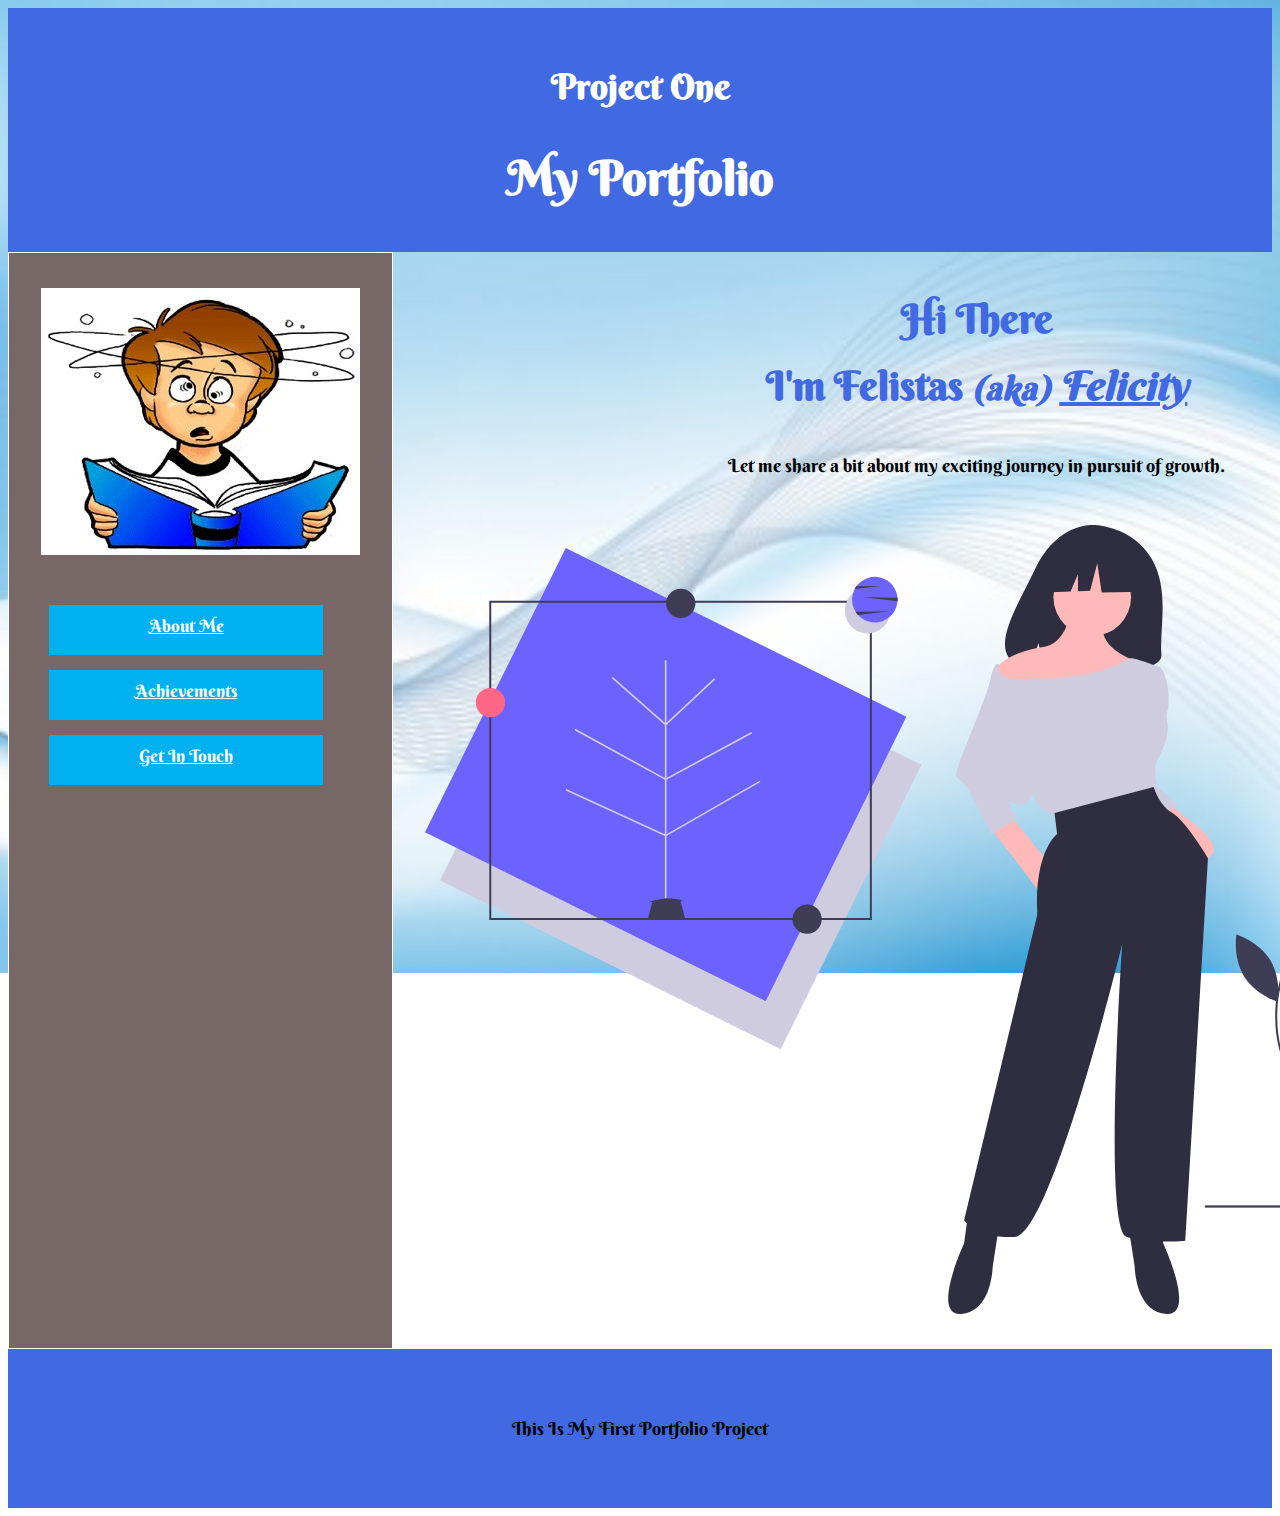
<file: Index.html>
<!DOCTYPE html>
<html lang="en">
<head>
<title>Portfolio Project</title>
<meta charset="utf-8">
<meta name="viewport" content="width=device-width, initial-scale=1">
<link rel="stylesheet" href="PortfolioProjectstyles.css">
<link href="https://fonts.googleapis.com/css2?family=Berkshire+Swash&display=swap" rel="stylesheet">
</head>

<body>

<header>
    <h4>Project One</h4>
    <h2>My Portfolio</h2>
</header>

<section>
  
  <nav >
    
    <img src="Images/MainPicture-1.jpg" alt="Learning is Fun!!!" ><br>
    
    <a href="About Me.html">About Me</a>
    <!-- <a href="Aspirations">Aspirations</a> -->
    <!-- <a href="Experience">Experience</a> -->
    <a href="Achievements.html">Achievements</a>
    <!-- <a href="Qualification">Qualification</a> -->
    <a href="Get in touch.html">Get In Touch</a>

</nav>


  <article>
    <h1>Hi There</h1>
    <h1>I'm Felistas <i><small>(aka)</small></i>  <u><i> Felicity</i></u></h1>
    <p>Let me share a bit about my exciting journey in pursuit of growth.</p>
    <img src="Images/growth2.svg" alt="My Growth Journey!!!" >
  </article>
</section>

<footer>
  <p>This Is My First Portfolio Project</p>
</footer>

</body>
</html>
</file>
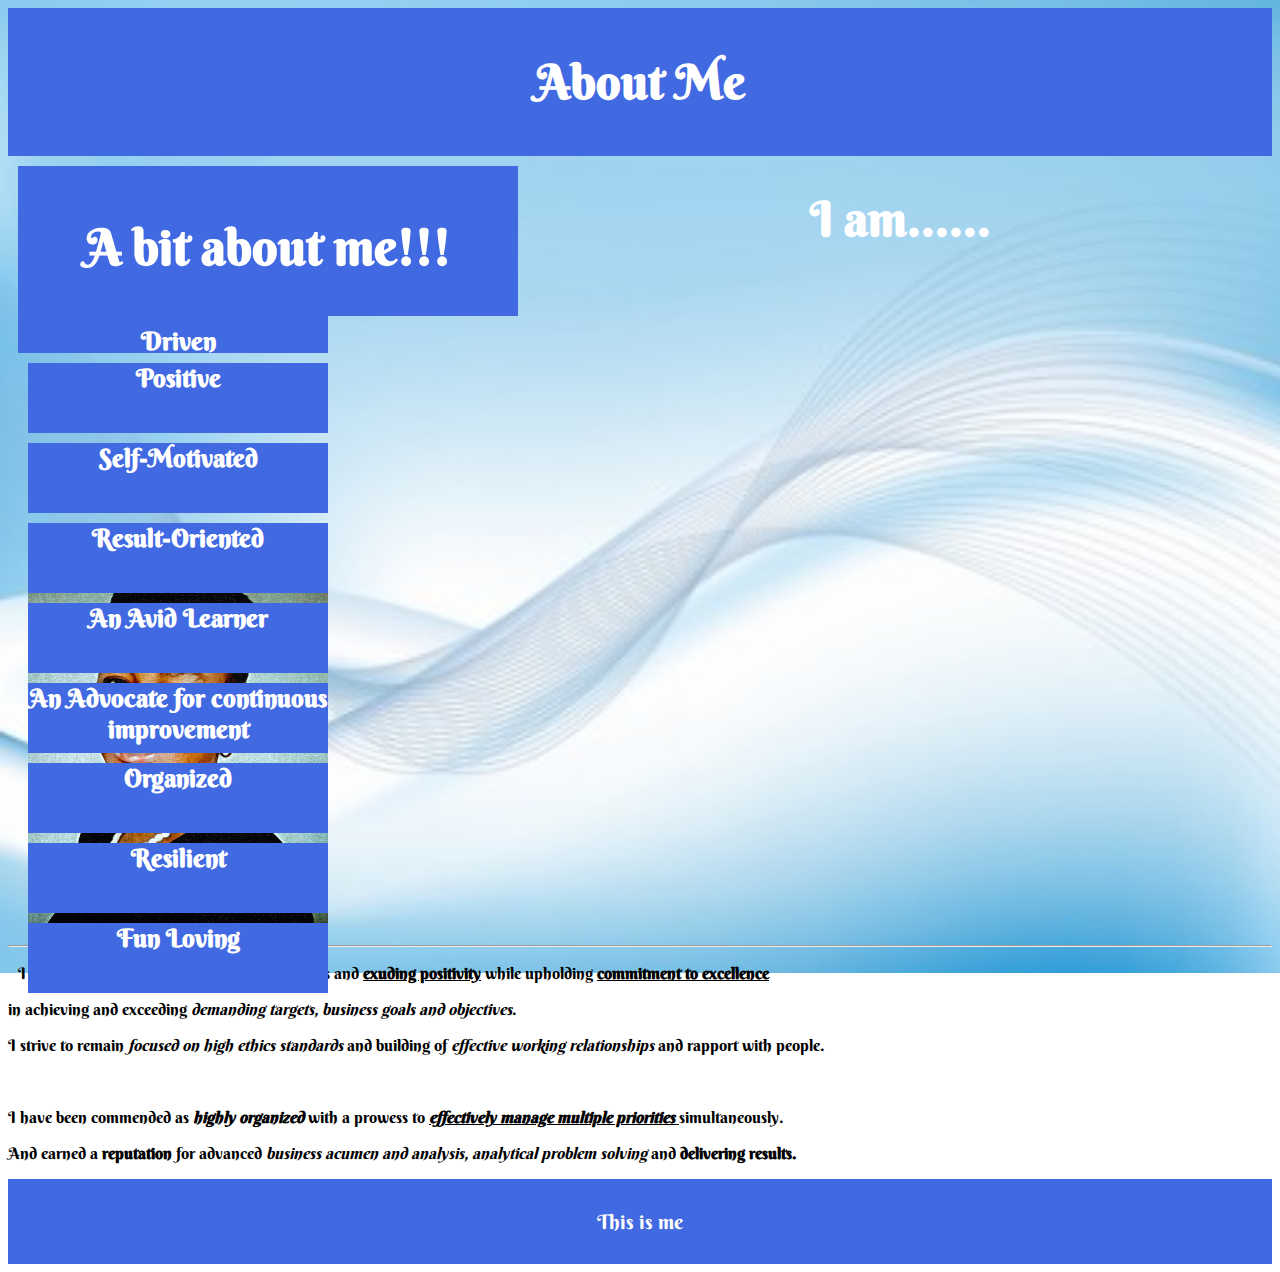
<file: About Me.html>
<!DOCTYPE html>
<html lang="en">
<head>
<title>About Me</title>
<meta charset="utf-8">
<meta name="viewport" content="width=device-width, initial-scale=1">
<link rel="stylesheet" href="About-MeStyles.css">
<link href="https://fonts.googleapis.com/css2?family=Berkshire+Swash&display=swap" rel="stylesheet">
</head>
<body>

<header>
    
    <h2>About Me</h2>
    
</header>
<!-- <div id="wrapper1"> -->
<div id="intro"> 
    <p>A bit about me!!!</p>
</div>


<h2 class="drivers2"> I am......</h2>
<!-- <div id="wrapper"> -->
<div id="attributes">
<div id="div1">Driven</div>
<div id="div2">Positive</div>
<div id="div3">Self-Motivated</div>
<div id="div4">Result-Oriented</div>
<div id="div5">An Avid Learner </div>
<div id="div6">An Advocate for continuous improvement</div>
<div id="div7">Organized</div>
<div id="div8">Resilient</div>
<div id="div9">Fun Loving </div>
</div>
<br>
<!-- <div id="profilepic"> -->
    <img src="Images/profilePic3.jpg" alt="This is me!!!" >
    <br>
    <hr>
    <p class="drivers1">
        <p>I am a <b><u>keen learner</u></b>, who thrives on challenges and <b><u>exuding positivity</u></b> while upholding <b><u>commitment to excellence</u></b></p> 
        <p>in achieving and exceeding <i>demanding targets, business goals and objectives</i>.</p> 
        <p>I strive to remain <i>focused on high ethics standards</i> and building of <em>effective working relationships</em> and rapport with people.</p>
<br>
        <p>I have been commended as <em><b>highly organized</b></em> with a prowess to <u><i><b> effectively manage multiple priorities</b> </i></u> simultaneously.</p> 
         <p>And earned a <b>reputation</b> for advanced <em>business acumen and analysis, analytical problem solving</em> and <b>delivering results.</b></p>
      



<footer>

    <p> This is me </p>

</footer>


</body>
</html>
</file>
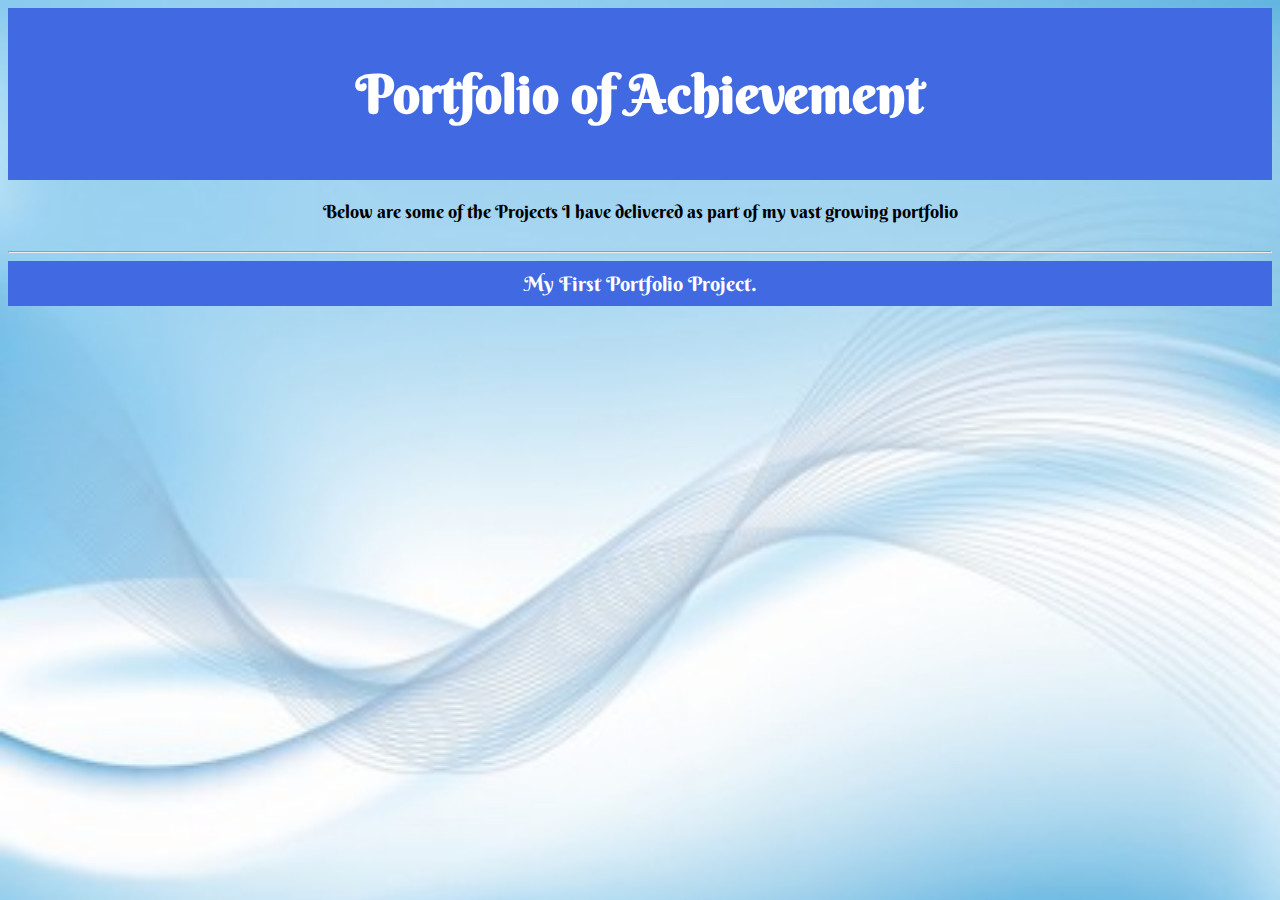
<file: Achievements.html>
<!DOCTYPE html>
<html lang="en">
<head>
<title>Achievements</title>
<meta charset="utf-8">
<meta name="viewport" content="width=device-width, initial-scale=1">
<link rel="stylesheet" href="AchievementStyles.css">
<link href="https://fonts.googleapis.com/css2?family=Berkshire+Swash&display=swap" rel="stylesheet">
</head>

<body>

<header>
    
    <h2>Portfolio of Achievement</h2>
</header>

<div> Below are some of the Projects I have delivered as part of my vast growing portfolio </div>

<hr>

</body>
        <footer>
            My First Portfolio Project.
        </footer>
    </body>
    
</html>
</file>
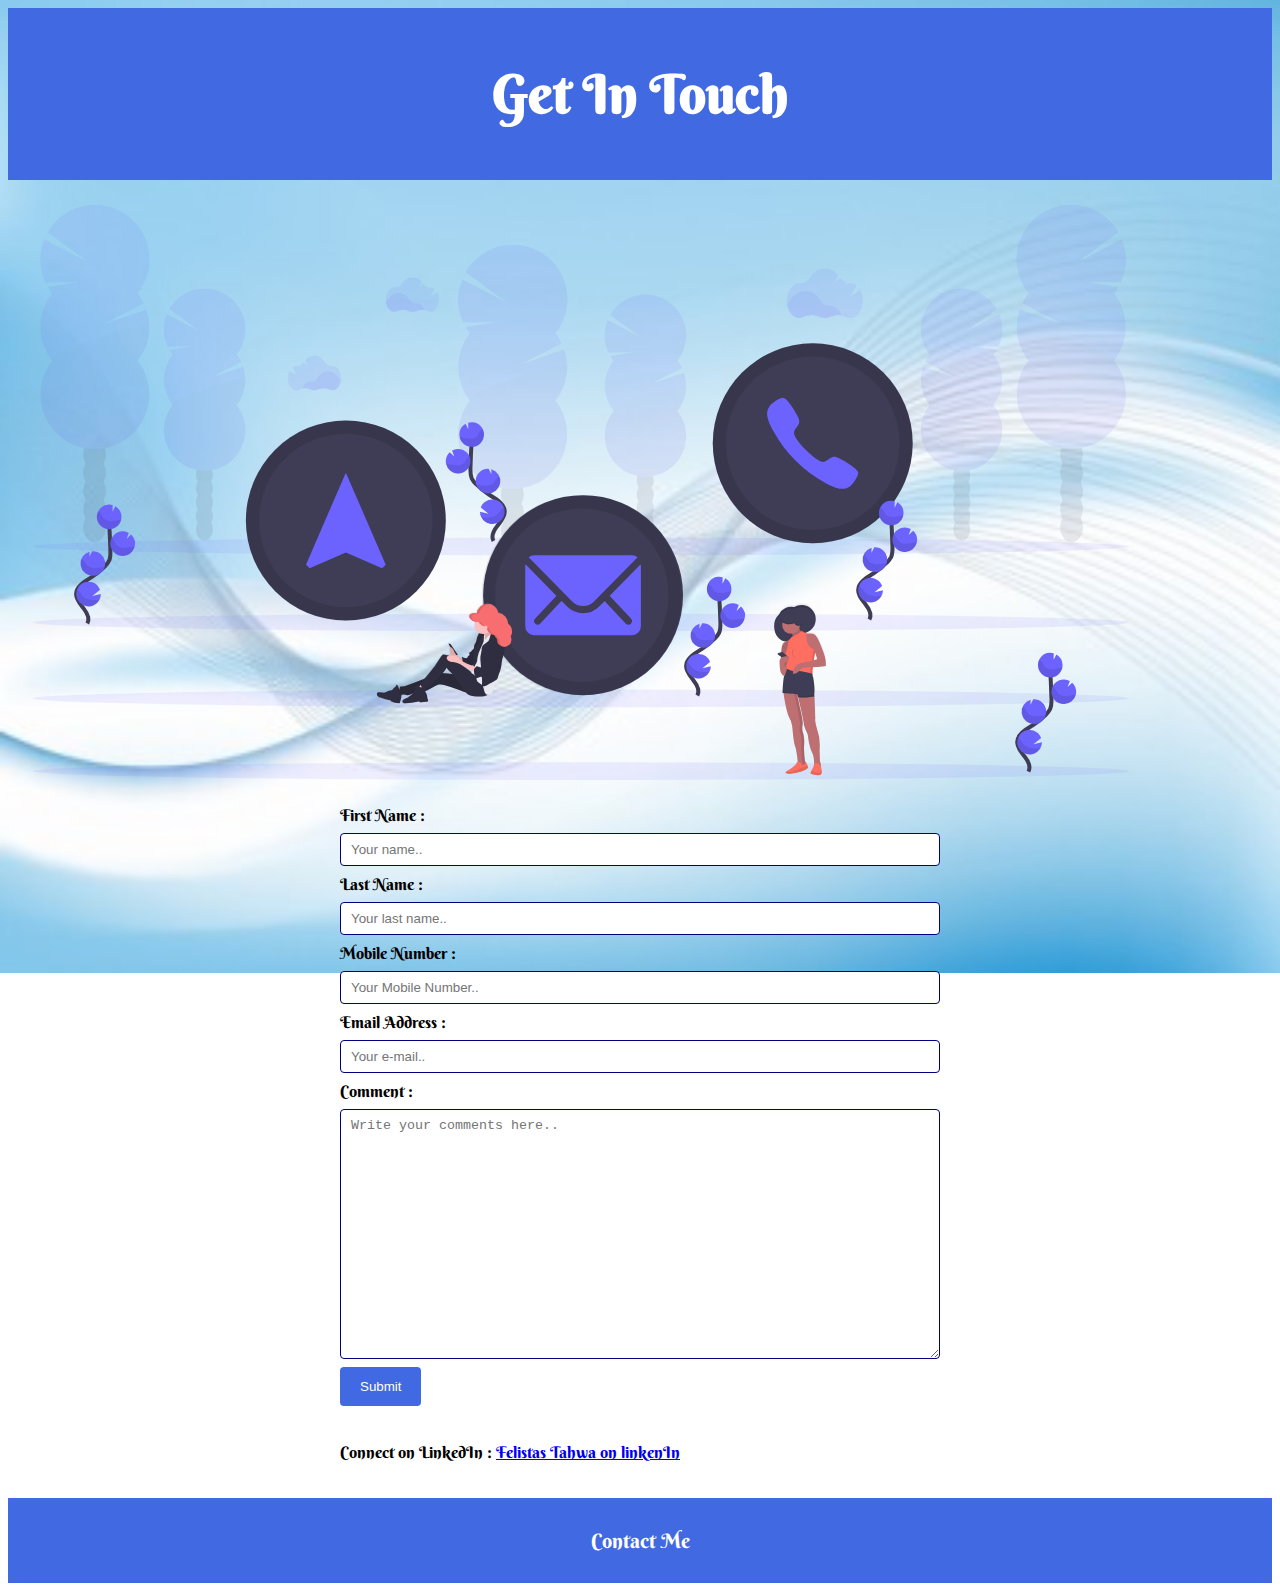
<file: Get in touch.html>
<html>
<head>
    <title>Contact Me</title>
    <meta charset="utf-8">
    <meta name="viewport" content="width=device-width, initial-scale=1">
    <link rel="stylesheet" href="Get-in-touchStyles.css">
    <link href="https://fonts.googleapis.com/css2?family=Berkshire+Swash&display=swap" rel="stylesheet">

</head>
<header>
    
    <h2>Get In Touch</h2>
</header>
    <body>
       
        <div class="container">
            <img src="Images/contact_us_15o2 (1).svg" alt="My Growth Journey!!!">
            <form action="action_page.php">
            <table width="600px>"></table>
            <div class="form-item">
            </tr><br>
            <tr>
                <td>
                    <label for="fname">First Name : </label>
                    <input type="text" id="fname" name="firstname" placeholder="Your name.." maxlength="50" size="30"><br>
                </td>
            </tr>
            <tr>
                <td>
                    <label for="lname">Last Name : </label>
                    <input type="text" id="lname" name="lastname" placeholder="Your last name.."maxlength="50" size="30"><br>
                </td>
            </tr>
            <tr>
                <td>
                    <label for="Mobile">Mobile Number : </label>
                    <input type="number" id="Mobile" name="Mobile Number" placeholder="Your Mobile Number.."maxlength="30" size="30"><br>
                </td>
            </tr>
            <tr>
                <td>
                    <label for="email">Email Address : </label>
                    <input type="email" id="email" name="e-mail" placeholder="Your e-mail.."maxlength="80" size="30" required><br>
                </td>
            </tr>
            
            <tr>
                <td>
                    <label for="Comment">Comment : </label>
                    <textarea id="comment" name="comment" placeholder="Write your comments here.." style="height:250px" maxlength="1500" cols="25" rows="10"></textarea><br>
                </td>
            </tr>

            <tr>
                <td colspan="10" style="text-align: center;">
                <input type="submit" value="Submit">
                </td>
            </tr>
<br> <br>
<p> Connect on LinkedIn : 
    <a link href="https://www.linkedin.com/in/felistas-tahwa-9b62a210b/?lipi=urn%3Ali%3Apage%3Ad_flagship3_feed%3Bi2IX4zaNRByx5nkVQ64A0Q%3D%3D"> Felistas Tahwa on linkenIn</a></p>
        </div>

        </form>
        </div>
        <footer>
            <p>Contact Me</p>
          </footer>
    </body>

</html>
</file>
<file: PortfolioProjectstyles.css>
/* @import url(<link href="https://fonts.googleapis.com/css2?family=Berkshire+Swash&display=swap" rel="stylesheet"> */
*{
  box-sizing: border-box;
}

html{
    font-family: 'Berkshire Swash', cursive;
    background-image: url("Images/Background1.jpg");
    background-repeat: no-repeat;
    background-attachment: fixed;
    background-size: cover;
}

/* Style the header */
header{
    text-align: center;
    background-color: royalblue;
    padding: 10px;
    text-align: center;
    font-size: 35px;
    color: white;
}

h1 {
    font-size: 2.5rem;
    line-height: 2.5rem;;
    color: royalblue;
    text-align: center;
}

h2 {
    font-size: 3rem;
    line-height: 3rem;
    color: rgb(255, 255, 255);
    text-align: center;
}

/* Container for flexboxes */
section {
    display: -webkit-flex;
    display: flex;
    color: royalblue;
  }
  
  /* Style the navigation menu */
  nav {
    /* -webkit-flex: 1; */
    -ms-flex: 1;
    flex: 1;
    background: rgb(119, 103, 103);
    padding: 20px;
    border: 1px solid white;
  }

  /* Style the list inside the menu */
  a {
    display: flex;
    flex-direction: column;
    flex-wrap: wrap;
    -webkit-box-flex-group: 2;
    align-items: center;
    background-color: #00B0f0;
    color: white;
    font-size: 17px;
    font-family: 'Berkshire Swash', cursive;
    align-content: center;
    width: 100%;
    height: 50px;
    padding: 10px;
    margin: 5px 2px 5px 2px;
    box-sizing: border-box;
    margin: 15px 20px 15px 20px;
    width: 80%;
}
a:hover {
    color: #0f0644;
    border-bottom: 2px solid #0f0644;
}  

/* Style the content */
  article {
    -webkit-box-flex-group: 1;
    align-items: center;
    text-align: center;
    flex-wrap: wrap;
    flex-direction: column;
    -webkit-flex: 1;
    -ms-flex: 1;
    flex: 1;
    padding: 20px;
    width: 100%;
  }
  p {
    /* -webkit-box-flex-group: 1; */
    align-items: center;
    display: flex;
    flex-wrap: wrap;
    flex-direction: column;
    flex-grow: 1;
    align-content: center;
    text-align: center;
    justify-content: stretch;
    color: #000;
    font-size:large ;
    -webkit-flex: 1;
    -ms-flex: 1;
    flex: 1;
    padding: 20px;
    width: 100%;
    }

    img {
      -ms-flex: 1;
      flex: 1;
      display: flex;
      flex-direction: column;
      flex-wrap: wrap;
      -webkit-box-flex-group: 2;
      flex: 2;
        flex-grow: 1;
        display: center;
        align-items: center;
        object-fit: cover;
        object-position: center;
        margin: 5px 2px 5px 2px;
        padding: 10px;
        flex-wrap: wrap;
    -webkit-flex: 3;
    }

/* Style the footer */
footer {
    background-color: royalblue;
    padding: 30px;
    text-align: center;
    color: #FFF
  }
  
   /* Responsive layout - makes the three columns stack on top of each other instead of next to each other on smaller screens (600px wide or less) */
      /* @media screen and (max-width: 600px) { */
        /* .column { */
          /* width: 100%; */
        /* } */
      
        /* Small devices (landscape phones, 576px and up) */
        @media (max-width: 100px) { 
          body {
              background-color: rgb(0, 128, 107);
              width: 100%;
          }
        }
        
        /* Medium devices (tablets, 768px and up)*/
        @media (max-width: 768px) {
          body {
            background-color: clear;
          }
        }
        
        /* Large devices (desktops, 992px and up) */
        @media  screen and (max-width: 992px) {
          body {
              background-color: rgb(0, 238, 255);
          }
        }
        
        /* Extra large devices (large desktops, 1200px and up) */
        @media (max-width: 1200px) {
          body {
              background-color: clear;
          }
        }
</file>
<file: About-MeStyles.css>
/* @import url(<link href="https://fonts.googleapis.com/css2?family=Berkshire+Swash&display=swap" rel="stylesheet">); */

* {
   box-sizing: border-box;
  }
  
  html {
      font-family: 'Berkshire Swash', cursive;
      background-image: url("Images/Background1.jpg");
      background-repeat: no-repeat;
      background-attachment: fixed;
      background-size: cover;
  }

/* Style the header */
header{
    text-align: center;
    background-color: royalblue;
    padding: 10px;
    text-align: center;
    font-size: 35px;
    color: white;
}

h1 {
    font-size: 2.5rem;
    line-height: 2.5rem;;
    color: royalblue;
    text-align: center;
}

h2 {
 
    font-size: 3rem;
    line-height: 3rem;
    color: rgb(255, 255, 255);
    text-align: center;
}
#intro {
  float:left;
    font-size: 50px;
    text-align: center;
    justify-content: center;
    width: 500px;
    height: 150px;
    background-color: royalblue;
    position: relative;
    animation-name: example;
    animation-duration: 5s;
    animation-timing-function: linear;
    animation-delay: 3s;
    animation-iteration-count: infinite;
    animation-direction: alternate;
  }
  
  @keyframes example {
    0%   {color:rgb(0, 26, 255); left:0px; top:0px;}
    25%  {background-color:grey; left:200px; top:0px;}
    50%  {color:blue; left:200px; top:200px;}
    75%  {background-color:rgba(207, 217, 245, 0.726); left:0px; top:200px;}
    100% {background-color:rgb(119, 84, 84); left:0px; top:0px;}
  }
  div {
    width: 300px;
    height: 70px;
    background-color: royalblue;
    font-weight: bold;
    font-size: 25px;
    color: white;
    position : relative;
    text-align: center;
    justify-content: left;
    margin: 10px;
    animation: mymove 5s infinite;
  }
  
  #div1 {animation-timing-function: linear;}
  #div2 {animation-timing-function: ease;}
  #div3 {animation-timing-function: ease-in;}
  #div4 {animation-timing-function: ease-out;}
  #div5 {animation-timing-function: ease-in-out;}
  #div6 {animation-timing-function: linear;}
  #div7 {animation-timing-function: ease;}
  #div8 {animation-timing-function: ease-in;}
  #div9 {animation-timing-function: ease-out;}
  #div10 {animation-timing-function: ease-in-out;}
  
  .aside-2::after {
    float: right;
    font-size: 5rem;
    line-height: 3rem;
    color: rgb(255, 255, 255);
    text-align: center;
    display: flex;
    justify-content: flex-end;
    align-content: flex-end;
    flex-flow: row wrap;
    flex: 1 100%;
    /* top: 80px; */
    /* right: 1000px; */
    font-size: 18px;
  }
  @keyframes mymove {
    from {left: 150px;}
    to {left: 500px;}
  }

  img{
    justify-content: right;
    align-content: flex-end;
    width: 300px;
    margin-top: 150px;
    margin-left: 20px;
    
  }

  #wrapper {
    display: flex;
  }
  .drivers1{
float: left;
    width: 10px;

  }
  .divers3{
    display: flex;
    flex-direction: column;
   align-content: flex-end;
   justify-content: flex-end;
   max-width: 50%;
  }
  /* .attributes{ */
    /* float:inline-end; */
    footer {
      background-color: royalblue;
      padding: 10px;
      text-align: center;
      font-size: 20px;
      color: #FFF
    }
      /* Responsive layout - makes the three columns stack on top of each other instead of next to each other on smaller screens (600px wide or less) */
      /* @media screen and (max-width: 600px) { */
        /* .column { */
          /* width: 100%; */
        /* } */
      
        /* Small devices (landscape phones, 576px and up) */
        @media (max-width: 100px) { 
          body {
              background-color: rgb(0, 128, 107);
              width: 100%;
          }
        }
        
        /* Medium devices (tablets, 768px and up)*/
        @media (max-width: 768px) {
          body {
            background-color: clear;
          }
        }
        
        /* Large devices (desktops, 992px and up) */
        @media  screen and (max-width: 992px) {
          body {
              background-color: rgb(0, 238, 255);
          }
        }
        
        /* Extra large devices (large desktops, 1200px and up) */
        @media (max-width: 1200px) {
          body {
              background-color: clear;
          }
        }
</file>
<file: AchievementStyles.css>
/* @import url(<link href="https://fonts.googleapis.com/css2?family=Berkshire+Swash&display=swap" rel="stylesheet"> */
*{
    box-sizing: border-box;
  }
  
  html{
      font-family: 'Berkshire Swash', cursive;
      background-image: url("Images/Background1.jpg");
      background-repeat: no-repeat;
      background-attachment: fixed;
      background-size: cover;
  }
  
  /* Style the header */
  header{
      text-align: center;
      background-color: royalblue;
      padding: 10px;
      text-align: center;
      font-size: 35px;
      color: white;
  }
  
  div {
    align-items: center;
    display: flex;
    flex-wrap: wrap;
    flex-direction: column;
    flex-grow: 1;
    align-content: center;
    text-align: center;
    justify-content: stretch;
    color: #000;
    font-size:large ;
    -webkit-flex: 1;
    -ms-flex: 1;
    flex: 1;
    padding: 20px;
    width: 100%;
    }
/* .attributes{ */
    /* float:inline-end; */
    footer {
        background-color: royalblue;
        padding: 10px;
        text-align: center;
        font-size: 20px;
        color: #FFF
      }
       /* Responsive layout - makes the three columns stack on top of each other instead of next to each other on smaller screens (600px wide or less) */
      /* @media screen and (max-width: 600px) { */
        /* .column { */
          /* width: 100%; */
        /* } */
      
        /* Small devices (landscape phones, 576px and up) */
      @media (max-width: 100px) { 
        body {
            background-color: rgb(0, 128, 107);
            width: 100%;
        }
      }
      
      /* Medium devices (tablets, 768px and up)*/
      @media (max-width: 768px) {
        body {
          background-color: clear;
        }
      }
      
      /* Large devices (desktops, 992px and up) */
      @media  screen and (max-width: 992px) {
        body {
            background-color: rgb(0, 238, 255);
        }
      }
      
      /* Extra large devices (large desktops, 1200px and up) */
      @media (max-width: 1200px) {
        body {
            background-color: clear;
        }
      }
</file>
<file: Get-in-touchStyles.css>
/* @import url(<link href="https://fonts.googleapis.com/css2?family=Berkshire+Swash&display=swap" rel="stylesheet">) */
*{
  box-sizing: border-box;
}

html {
    font-family: 'Berkshire Swash', cursive;
    background-image: url("Images/Background1.jpg");
    background-repeat: no-repeat;
    background-attachment: fixed;
    background-size: cover;
}

/* Style the header */

header{
  text-align: center;
  background-color: royalblue;
  padding: 10px;
  text-align: center;
  font-size: 35px;
  color: white;
  /* margin: 0 auto; */
}
/* Style the submit button with a specific background color etc */
input[type=submit] {
  background-color: royalblue;
  color: white;
  padding: 12px 20px;
  border: none;
  border-radius: 4px;
  cursor: pointer;
}

/* When moving the mouse over the submit button, add a darker green color */
input[type=submit]:hover {
  background-color: rgb(225, 97, 65);
}

.form-item input:hover,
.form-item textarea:hover,
.form-item email {
    border: 2px solid #FA4224;
}
/* Add a background color and some padding around the form */
.container {
  border-radius: 5px;
  padding: 20px;
}
/* Style inputs with type="text", select elements and textareas */
input[type=text], select, textarea {
    width: 100%; /* Full width */
    padding: 8px 10px; /* Some padding */ 
    border: 1px solid navy; /* Gray border */
    border-radius: 4px; /* Rounded borders */
    box-sizing: border-box; /* Make sure that padding and width stays in place */
    /*margin-top: 10px 0; /* Add a top margin */
    /*margin-bottom: 16px; /* Bottom margin */
    resize: both; /* Allow the user to vertically resize the textarea (not horizontally) */
    margin: 8px 0;
    
    }

    input[type=number], select, textarea {
      width: 100%; /* Full width */
      padding: 8px 10px; /* Some padding */ 
      border: 1px solid navy; /* Gray border */
      border-radius: 4px; /* Rounded borders */
      box-sizing: border-box; /* Make sure that padding and width stays in place */
      /*margin-top: 10px 0; /* Add a top margin */
      /*margin-bottom: 16px; /* Bottom margin */
      resize: both; /* Allow the user to vertically resize the textarea (not horizontally) */
      margin: 8px 0;
      
      }
      input[type=email], select, textarea {
        width: 100%; /* Full width */
        padding: 8px 10px; /* Some padding */ 
        border: 1px solid navy; /* Gray border */
        border-radius: 4px; /* Rounded borders */
        box-sizing: border-box; /* Make sure that padding and width stays in place */
        /*margin-top: 10px 0; /* Add a top margin */
        /*margin-bottom: 16px; /* Bottom margin */
        resize: both; /* Allow the user to vertically resize the textarea (not horizontally) */
        margin: 8px 0;
        
        }
        img {
          display: center;
          /* object-fit: scale-down; */
          object-position: center;
          margin: 0 auto;
          padding: 5px;
      }
  form {
max-width: 600px;
margin: 0 auto;

  }

  /* Style the footer */
footer {
  background-color: royalblue;
  padding: 10px;
  text-align: center;
  font-size: 20px;
  color: #FFF
}
  /* Responsive layout - makes the three columns stack on top of each other instead of next to each other on smaller screens (600px wide or less) */
      /* @media screen and (max-width: 600px) { */
        /* .column { */
          /* width: 100%; */
        /* } */
      
        /* Small devices (landscape phones, 576px and up) */
        @media (max-width: 100px) { 
          body {
              background-color: rgb(0, 128, 107);
              width: 100%;
          }
        }
        
        /* Medium devices (tablets, 768px and up)*/
        @media (max-width: 768px) {
          body {
            background-color: clear;
          }
        }
        
        /* Large devices (desktops, 992px and up) */
        @media  screen and (max-width: 992px) {
          body {
              background-color: rgb(0, 238, 255);
          }
        }
        
        /* Extra large devices (large desktops, 1200px and up) */
        @media (max-width: 1200px) {
          body {
              background-color: clear;
          }
        }
</file>
